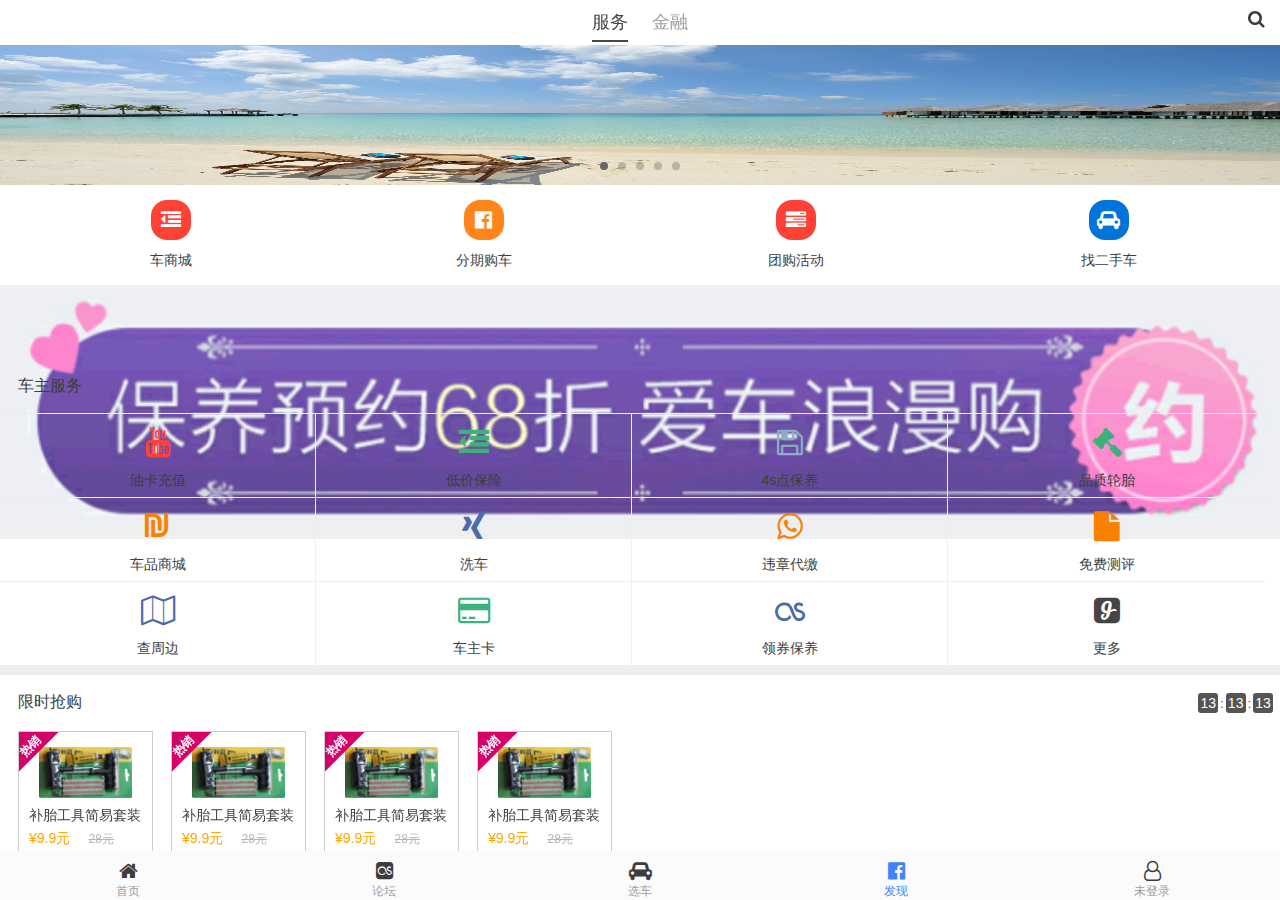
<file: index.html>
<!DOCTYPE html>
<html lang="en">
<head>
    <meta charset="UTF-8">
    <meta name="viewport" content="width=device-width,initial-scale=1,maximum-scale=1,user-scalable=no">
    <title></title>
    <link type="text/css" rel="stylesheet" href="Content/css/bootstrap.min.css">
    <link type="text/css" rel="stylesheet" href="Content/css/swiper.min.css">
    <link type="text/css" rel="stylesheet" href="Content/css/font-awesome.min.css">
    <link type="text/css" rel="stylesheet" href="Content/css/reset.css">
    <link type="text/css" rel="stylesheet" href="Content/css/common.css">
    <link type="text/css" rel="stylesheet" href="Content/css/style.css">
</head>
<body ng-app="app">
    <header class="header">
        <div class="tab">
            <a ui-sref="tab" class="on">服务</a>
            <a ui-sref="jin">金融</a>
        </div>
        <i class="fa fa-search"></i>
    </header>
    <section class="main">
        <div class="banner">
            <div class="swiper-container">
                <div class="swiper-wrapper">
                    <div class="swiper-slide">
                        <img src="Content/images/banner_1.jpg" alt="">
                    </div>
                    <div class="swiper-slide">
                        <img src="Content/images/banner_2.jpg" alt="">
                    </div>
                    <div class="swiper-slide">
                        <img src="Content/images/banner_3.jpg" alt="">
                    </div>
                    <div class="swiper-slide">
                        <img src="Content/images/banner_4.jpg" alt="">
                    </div>
                    <div class="swiper-slide">
                        <img src="Content/images/banner_5.jpg" alt="">
                    </div>
                </div>
                <div class="swiper-pagination"></div>
            </div>
        </div>
        <ul class="list1">
            <li>
                <b class="bg-danger"><i class="fa fa-dedent"></i></b>
                <span>车商城</span>
            </li>
            <li>
                <b class="bg-orange"><i class="fa fa-facebook-official"></i></b>
                <span>分期购车</span>
            </li>
            <li>
                <b class="bg-danger"><i class="fa fa-tasks"></i></b>
                <span>团购活动</span>
            </li>
            <li>
                <b class="bg-blue"><i class="fa fa-car"></i></b>
                <span>找二手车</span>
            </li>
        </ul>
        <div class="maintenance">
            <div class="imgs">
                <img src="Content/images/service.gif" alt="">
            </div>
        </div>
        <div class="owners">
            <h3>车主服务</h3>
            <ul class="list2">
                <li>
                    <i class="fa fa-youtube text-red"></i>
                    <span>油卡充值</span>
                </li>
                <li>
                    <i class="fa fa-dedent text-green"></i>
                    <span>低价保险</span>
                </li>
                <li>
                    <i class="fa fa-save text-light-blue"></i>
                    <span>4s点保养</span>
                </li>
                <li class="bdr0">
                    <i class="fa fa-legal text-green"></i>
                    <span>品质轮胎</span>
                </li>
                <li>
                    <i class="fa fa-sheqel text-orange"></i>
                    <span>车品商城</span>
                </li>
                <li>
                    <i class="fa fa-xing text-high-blue"></i>
                    <span>洗车</span>
                </li>
                <li>
                    <i class="fa fa-whatsapp text-orange"></i>
                    <span>违章代缴</span>
                </li>
                <li class="bdr0">
                    <i class="fa fa-file text-orange"></i>
                    <span>免费测评</span>
                </li>
                <li>
                    <i class="fa fa-map-o text-high-blue"></i>
                    <span>查周边</span>
                </li>
                <li >
                    <i class="fa fa-credit-card text-green"></i>
                    <span>车主卡</span>
                </li>

                <li>
                    <i class="fa fa-lastfm text-high-blue"></i>
                    <span>领券保养</span>
                </li>
                <li class="bdr0">
                    <i class="fa fa-glide text-gray"></i>
                    <span>更多</span>
                </li>
            </ul>
        </div>
        <div class="xian">
           <div class="title">
               <h3>限时抢购</h3>
               <div class="right1">
                   <span>13</span>:<span>13</span>:<span>13</span>
               </div>
           </div>
            <div class="hot myiscroll">
                <div class="hot-box">
                    <dl>
                        <b><span>热销</span></b>
                        <dt><img src="Content/images/hot_1.gif" alt=""></dt>
                        <dd>
                            <h3>补胎工具简易套装</h3>
                            <em>&yen;9.9元</em> <span>28元</span>
                        </dd>
                    </dl>
                    <dl>
                        <b><span>热销</span></b>
                        <dt><img src="Content/images/hot_1.gif" alt=""></dt>
                        <dd>
                            <h3>补胎工具简易套装</h3>
                            <em>&yen;9.9元</em> <span>28元</span>
                        </dd>
                    </dl>
                    <dl>
                        <b><span>热销</span></b>
                        <dt><img src="Content/images/hot_1.gif" alt=""></dt>
                        <dd>
                            <h3>补胎工具简易套装</h3>
                            <em>&yen;9.9元</em> <span>28元</span>
                        </dd>
                    </dl>
                    <dl>
                        <b><span>热销</span></b>
                        <dt><img src="Content/images/hot_1.gif" alt=""></dt>
                        <dd>
                            <h3>补胎工具简易套装</h3>
                            <em>&yen;9.9元</em> <span>28元</span>
                        </dd>
                    </dl>
                </div>
            </div>
        </div>
        <div class="huo">
            <div class="title">
                <h3>活动专区</h3>
                <div class="more">
                    更多活动<i class="fa fa-angle-right"></i>
                </div>
            </div>
            <div class="huodong clearfix">
                <dl class="col-xs-4">
                    <dd>
                        <em>测身价炫富</em>
                        <span>身价大PK</span>
                    </dd>
                    <dt><img src="Content/images/huo_1.gif" alt=""></dt>
                </dl>
                <dl class="col-xs-4">
                    <dd>
                        <em>测身价炫富</em>
                        <span>身价大PK</span>
                    </dd>
                    <dt><img src="Content/images/huo_1.gif" alt=""></dt>
                </dl>
                <dl class="col-xs-4 bdr0">
                    <dd>
                        <em>测身价炫富</em>
                        <span>身价大PK</span>
                    </dd>
                    <dt><img src="Content/images/huo_1.gif" alt=""></dt>
                </dl>
            </div>
        </div>
        <div class="cai">

            <ui-view></ui-view>
        </div>
    </section>
    <footer class="footer">
        <ul class="list3">
            <li>
                <i class="fa fa-home"></i>
                <span>首页</span>
            </li>
            <li>
                <i class="fa fa-lastfm-square"></i>
                <span>论坛</span>
            </li>
            <li>
                <i class="fa fa-car"></i>
                <span>选车</span>
            </li>
            <li class="active">
                <i class="fa fa-facebook-official"></i>
                <span>发现</span>
            </li>
            <li>
                <i class="fa fa-user-o"></i>
                <span>未登录</span>
            </li>
        </ul>
    </footer>

    <script type="text/javascript" src="Content/js/jquery-1.8.3.min.js"></script>
    <script type="text/javascript" src="Content/js/swiper.min.js"></script>
    <script type="text/javascript" src="Content/js/iscroll.js"></script>
    <script type="text/javascript" src="Content/angular/angular.min.js"></script>
    <script type="text/javascript" src="Content/angular/angular-ui-router.min.js"></script>

    <script type="text/javascript" src="App/app.js"></script>

    <script type="text/javascript" src="App/Service/ajaxServer.js"></script>
    <script type="text/javascript" src="App/Service/tabServer.js"></script>

    <script type="text/javascript" src="App/Controller/tabController.js"></script>

    <script type="text/javascript" src="App/Directive/tabDirective.js"></script>

    <script type="text/javascript">
        var swiper=new Swiper(".swiper-container",{
            autoplay:1000,
            loop:true,
            pagination:".swiper-pagination",
            paginationClickable:true,
            autoplayDisableOnInteraction:false
        });
        var myIscroll=null;
        setTimeout(function(){
            myIscroll=new IScroll(".myiscroll",{
                scrollX:true
            })
        },0)
    </script>
</body>
</html>
</file>
<file: Content/css/common.css>
/*
* @description:Common usage Styles
* @author:HaoNan
* @update:HaoNan (2015-08-1 8:30)
*/
@-webkit-viewport {
    width: device-width;
}

@-moz-viewport {
    width: device-width;
}

@-ms-viewport {
    width: device-width;
}

@-o-viewport {
    width: device-width;
}

@viewport {
    width: device-width;
}

body {
    font-family: "Microsoft Yahei", Helvetica, Arial, sans-serif;
    color: #3b3d3e;
}

a {
    color: #666;
}

a:hover, a:focus {
    color: #666;
    text-decoration: none;
}

.block {
    display: block;
}

.float-left {
    float: left;
}

.float-right {
    float: right;
}

.float-none {
    float: none;
}

.margin-center {
    margin-left: auto;
    margin-right: auto;
    display: table;
    width: auto;
}

.text-justify {
    text-align: justify;
}

.text-underline {
    text-decoration: underline;
}

.text-top {
    vertical-align: top;
}

.text-middle {
    vertical-align: middle;
}

.text-bottom {
    vertical-align: bottom;
}

.text-nobr {
    white-space: nowrap;
    overflow: hidden;
    text-overflow: ellipsis;
}

.text-nowrap {
    display: -webkit-box;
    overflow: hidden;
    text-overflow: ellipsis;
    -webkit-box-orient: vertical;
    -webkit-line-clamp: 2;
}

.f0 {
    font-size: 0;
}

.f9 {
    font-size: .09rem;
}

.f10 {
    font-size: .1rem;
}

.f12 {
    font-size: .12rem;
}

.f14 {
    font-size: .14rem;
}

.f16 {
    font-size: .16rem;
}

.f18 {
    font-size: .18rem;
}

.f20 {
    font-size: .2rem;
}

.f24 {
    font-size: .24rem;
}

.f26 {
    font-size: .26rem;
}

.f32 {
    font-size: .32rem;
}

.f36 {
    font-size: .36rem;
}

.pos-relative {
    position: relative;
}

.pos-absolute {
    position: absolute;
}

.pos-static {
    position: static;
}

.text-dark {
    color: #000;
}

.text-light-dark {
    color: #666;
}

.text-jet-dark {
    color: #333;
}

.text-white, a.text-white {
    color: #fff;
}

.text-red, a.text-red {
    color: #ff4136;
}

.text-light-red, a.text-light-red {
    color: #f74d4d;
}

.text-green, a.text-green {
    color: #3AB279;
}

.text-highlight-blue, a.text-highlight-blue {
    color: #5badab;
}

.text-high-blue, a.text-high-blue {
    color: #4c6aae;
}

a.text-light-blue, .text-light-blue {
    color: #89afc3;
}

.text-orange, a.text-orange {
    color: #fa8100;
}

.text-dark-orange {
    color: #ff7200;
}

.text-gray, a.text-gray {
    color: #454545;
}

.text-light-gray {
    color: #a3a3a3;
}

.txt-idt1 {
    text-indent: 1rem;
}

.txt-idt2 {
    text-indent: 2rem;
}

.n {
    font-weight: normal;
    font-style: normal;
}

.b {
    font-weight: bold;
}

.i {
    font-style: italic;
}

.wf {
    width: 100%;
}

.hf {
    height: 100%;
}

.nowrap {
    white-space: nowrap;
}

.bk {
    word-wrap: break-word;
}

.rel {
    position: relative;
}

.abs {
    position: absolute;
}

.bg-navy {
    background-color: #001f3f;
}

.bg-blue {
    background-color: #0074d9;
}

.bg-aqua {
    background-color: #7fdbff;
}

.bg-teal {
    background-color: #39cccc;
}

.bg-olive {
    background-color: #3d9970;
}

.bg-green {
    background-color: #2ecc40;
}

.bg-lime {
    background-color: #01ff70;
}

.bg-yellow {
    background-color: #ffdc00;
}

.bg-orange {
    background-color: #ff851b;
}

.bg-danger {
    background-color: #ff4136;
}

.bg-fuchsia {
    background-color: #f012be;
}

.bg-purple {
    background-color: #b10dc9;
}

.bg-maroon {
    background-color: #85144b;
}

.bg-white {
    background-color: #ffffff;
}

.bg-gray {
    background-color: #aaaaaa;
}

.bg-light-gray {
    background-color: #f0efed;
}

.bg-silver {
    background-color: #dddddd;
}

.bg-black {
    background-color: #111111;
}

.bg-white {
    background-color: #fff;
}

.bg-none {
    background-image: none !important;
}

.bgfb {
    background-color: #fbfbfb;
}

.bgf5 {
    background-color: #f5f5f5;
}

.bgf0 {
    background-color: #f0f0f0;
}

.bgeb {
    background-color: #ebebeb;
}

.bge0 {
    background-color: #e0e0e0;
}

.bd1 {
    border: 1px solid #ddd;
}

.bd2 {
    border: 2px solid #ddd;
}

.bd3 {
    border: 3px solid #ddd;
}

.bd0 {
    border-width: 0;
}

.bdl0 {
    border-left: 0 !important;
}

.bdt1 {
    border-top: 1px solid #ccc;
}

.bdr1 {
    border-right: 1px solid #ccc;
}

.bdl1 {
    border-left: 1px solid #ccc;
}

.bdb1 {
    border-bottom: 1px solid #eee;
}
.bdr0{
    border-right:none;
}
.ml0 {
    margin-left: 0;
}

.mr0 {
    margin-right: 0;
}

.mt0 {
    margin-top: 0;
}

.mb0 {
    margin-bottom: 0;
}

.pl0 {
    padding-left: 0;
}

.pr0 {
    padding-right: 0;
}

.pt0 {
    padding-top: 0;
}

.pb0 {
    padding-bottom: 0;
}

.mlf3 {
    margin-left: -3px;
}

.mlf5 {
    margin-left: -5px;
}

.mlf10 {
    margin-left: -10px;
}

.mrf15 {
    margin-right: -15px;
}

.mlrf15 {
    margin-left: -15px !important;
    margin-right: -15px !important;
}

.mtf3 {
    margin-top: -3px;
}

.mtf5 {
    margin-top: -5px;
}

.mtf10 {
    margin-top: -10px;
}

.mtf15 {
    margin-top: -15px;
}

.mt3 {
    margin-top: 3px;
}

.mt5 {
    margin-top: 5px;
}

.mt10 {
    margin-top: 10px;
}

.mt15 {
    margin-top: 15px;
}

.mt20 {
    margin-top: 20px;
}

.mt25 {
    margin-top: 25px;
}

.mt30 {
    margin-top: 30px;
}

.mt35 {
    margin-top: 35px;
}

.mt50 {
    margin-top: 50px;
}

.mb3 {
    margin-bottom: 3px;
}

.mb5 {
    margin-bottom: 5px;
}

.mb10 {
    margin-bottom: 10px;
}

.mb15 {
    margin-bottom: 15px;
}

.mb20 {
    margin-bottom: 20px;
}

.ml3 {
    margin-left: 3px;
}

.ml5 {
    margin-left: 5px;
}

.ml10 {
    margin-left: 10px;
}

.ml15 {
    margin-left: 15px;
}

.ml20 {
    margin-left: 20px;
}

.mr3 {
    margin-right: 3px;
}

.mr5 {
    margin-right: 5px;
}

.mr10 {
    margin-right: 10px;
}

.mr15 {
    margin-right: 15px;
}

.mr20 {
    margin-right: 20px;
}

.mr30 {
    margin-right: 30px;
}

.mr50 {
    margin-right: 50px;
}

.mlr1 {
    margin-left: 1px;
    margin-right: 1px;
}

.mlr3 {
    margin-left: 3px;
    margin-right: 3px;
}

.mlr5 {
    margin-left: 5px;
    margin-right: 5px;
}

.mlr10 {
    margin-left: 10px;
    margin-right: 10px;
}

.p1 {
    padding: 1px;
}

.p3 {
    padding: 3px;
}

.p5 {
    padding: 5px;
}

.p10 {
    padding: 10px;
}

.pt3 {
    padding-top: 3px;
}

.pt5 {
    padding-top: 5px;
}

.pt10 {
    padding-top: 10px;
}

.pt15 {
    padding-top: 15px;
}

.pt20 {
    padding-top: 20px;
}

.pt30 {
    padding-top: 30px;
}

.pt50 {
    padding-top: 50px;
}

.pb3 {
    padding-bottom: 3px;
}

.pb5 {
    padding-bottom: 5px;
}

.pb10 {
    padding-bottom: 10px;
}

.pb15 {
    padding-bottom: 15px;
}

.pb20 {
    padding-bottom: 20px;
}

.pb30 {
    padding-bottom: 30px;
}

.pb50 {
    padding-bottom: 50px;
}

.pl3 {
    padding-left: 3px;
}

.pl5 {
    padding-left: 5px;
}

.pl10 {
    padding-left: 10px !important;
}

.pl15 {
    padding-left: 15px;
}

.pl20 {
    padding-left: 20px;
}

.pl25 {
    padding-left: 25px;
}

.pl30 {
    padding-left: 30px;
}

.pr3 {
    padding-right: 3px;
}

.pr5 {
    padding-right: 5px;
}

.pr10 {
    padding-right: 10px !important;
}

.pr15 {
    padding-right: 15px;
}

.pr20 {
    padding-right: 20px;
}

.pr30 {
    padding-right: 30px;
}

.pr50 {
    padding-right: 50px;
}

.swiper-pagination-bullet-active {
    background-color: #666;
}

/*# sourcremappingURL=common.css.map */
</file>
<file: Content/css/style.css>
body {
  font-size: .12rem;
  position: absolute;
  top: 0;
  bottom: 0;
  width: 100%;
  display: flex;
  -webkit-flex-direction: column; }

.header {
  height: .45rem;
  position: relative; }
  .header .tab {
    text-align: center;
    line-height: .45rem; }
    .header .tab a {
      font-size: .18rem;
      margin: 0 .1rem;
      color: #9D9D9D; }
    .header .tab .on {
      color: #474747;
      border-bottom: 2px solid #474747;
      padding-bottom: .08rem; }
  .header i {
    position: absolute;
    top: .1rem;
    right: .15rem;
    font-size: .18rem; }

.main {
  overflow-y: scroll;
  -webkit-flex: 1;
  background: #eee; }
  .main .banner {
    height: 1.4rem; }
    .main .banner .swiper-container {
      width: 100%;
      height: 100%; }
      .main .banner .swiper-container .swiper-wrapper {
        width: 100%;
        height: 100%; }
        .main .banner .swiper-container .swiper-wrapper .swiper-slide img {
          width: 100%;
          height: 100%; }
  .main .list1 {
    background: #fff;
    display: -webkit-flex;
    padding: .15rem; }
    .main .list1 li {
      -webkit-flex: 1;
      text-align: center; }
      .main .list1 li b {
        width: 40px;
        height: 40px;
        border-radius: 40%;
        display: inline-block; }
        .main .list1 li b i {
          text-align: center;
          line-height: 40px;
          color: #fff;
          font-size: .2rem; }
      .main .list1 li span {
        display: block;
        margin-top: .1rem;
        font-size: .14rem; }
  .main .maintenance {
    height: .74rem; }
    .main .maintenance .imgs img {
      width: 100%;
      height: 100%; }
  .main .owners {
    background: #fff; }
    .main .owners h3 {
      padding: .18rem;
      font-size: .16rem; }
    .main .owners .list2 {
      display: -webkit-flex;
      -webkit-flex-wrap: wrap; }
      .main .owners .list2 li {
        width: 24.7%;
        height: .84rem;
        text-align: center;
        border-top: 1px solid #eee;
        border-right: 1px solid #eee; }
        .main .owners .list2 li i {
          font-size: .3rem;
          padding: .13rem 0; }
        .main .owners .list2 li span {
          display: block;
          font-size: .14rem; }
      .main .owners .list2 .bdr0 {
        border-right: none; }
  .main .xian {
    margin-top: .1rem;
    background: #fff; }
    .main .xian .title {
      padding: .18rem .05rem .18rem .18rem;
      clear: both; }
      .main .xian .title h3 {
        font-size: .16rem;
        float: left; }
      .main .xian .title .right1 {
        float: right; }
        .main .xian .title .right1 span {
          width: 20px;
          height: 20px;
          background: #555;
          display: inline-block;
          text-align: center;
          line-height: 20px;
          font-size: .14rem;
          color: #fff;
          margin: 0 2px;
          border-radius: 3px; }
    .main .xian .hot {
      width: 100%;
      background: #fff;
      clear: both;
      height: 1.7rem;
      overflow: hidden; }
      .main .xian .hot .hot-box {
        width: 200%; }
        .main .xian .hot .hot-box dl {
          width: 1.35rem;
          height: 1.3rem;
          border: 1px solid #ccc;
          margin-left: .18rem;
          margin-top: .18rem;
          position: relative;
          float: left; }
          .main .xian .hot .hot-box dl b {
            width: 0;
            height: 0;
            border: 28px solid #D5006A;
            border-color: transparent;
            border-bottom-color: #D5006A;
            position: absolute;
            left: -28px;
            top: -28px;
            transform: rotate(-45deg); }
            .main .xian .hot .hot-box dl b span {
              width: 40px;
              color: #fff;
              display: inline-block;
              margin-left: -14px;
              margin-top: .1rem; }
          .main .xian .hot .hot-box dl dt {
            width: 70%;
            height: auto;
            margin-left: 15%;
            margin-top: 15px; }
            .main .xian .hot .hot-box dl dt img {
              width: 100%;
              height: 100%; }
          .main .xian .hot .hot-box dl dd h3 {
            padding-top: .1rem;
            font-size: .14rem;
            padding-left: .1rem; }
          .main .xian .hot .hot-box dl dd em {
            color: orange;
            padding-left: .1rem;
            font-size: .14rem;
            font-style: normal;
            padding-top: .05rem;
            display: inline-block; }
          .main .xian .hot .hot-box dl dd span {
            margin-left: .15rem;
            text-decoration: line-through;
            color: #B6B6B6; }
  .main .huo {
    margin-top: .1rem;
    background: #fff; }
    .main .huo .title {
      padding: .18rem; }
      .main .huo .title h3 {
        font-size: .16rem;
        float: left; }
      .main .huo .title .more {
        float: right;
        color: #9D9D9D;
        font-size: .16rem; }
        .main .huo .title .more i {
          margin-left: .1rem;
          font-size: .2rem; }
    .main .huo .huodong {
      clear: both;
      padding-top: .18rem;
      background: #fff;
      height: auto; }
      .main .huo .huodong dl {
        border-top: 1px solid #ccc;
        border-right: 1px solid #ccc;
        background: #fff; }
        .main .huo .huodong dl dd {
          margin-top: .1rem; }
          .main .huo .huodong dl dd em {
            font-size: .15rem;
            font-style: normal;
            color: #474747; }
          .main .huo .huodong dl dd span {
            display: block;
            font-size: .14rem;
            color: #FB5401; }
        .main .huo .huodong dl dt {
          width: 100%;
          height: auto; }
          .main .huo .huodong dl dt img {
            width: 100%;
            height: 100%; }
      .main .huo .huodong .bdr0 {
        border-right: 0; }
  .main .cai {
    margin-top: .1rem;
    background: #fff; }
    .main .cai .title {
      padding: .18rem; }
      .main .cai .title h3 {
        font-size: .16rem;
        float: left; }
      .main .cai .title .more {
        float: right;
        color: #9D9D9D;
        font-size: .16rem; }
        .main .cai .title .more i {
          margin-left: .1rem;
          font-size: .2rem; }
    .main .cai .car {
      padding-top: .18rem;
      background: #fff; }
      .main .cai .car dl {
        background: #fff;
        border-top: 1px solid #ccc;
        border-right: 1px solid #ccc; }
        .main .cai .car dl dt {
          width: 100%;
          height: 100%;
          margin: 20px 0; }
          .main .cai .car dl dt img {
            width: 100%;
            height: 100%; }
        .main .cai .car dl dd {
          padding-bottom: .2rem; }
          .main .cai .car dl dd b {
            font-size: .14rem;
            display: block; }
          .main .cai .car dl dd em {
            font-style: normal;
            margin-top: .13rem;
            display: block;
            font-size: .13rem; }
          .main .cai .car dl dd .yuan {
            color: orange;
            font-size: .14rem;
            margin-top: 0.13rem;
            display: inline-block; }
          .main .cai .car dl dd .money {
            margin-left: .1rem;
            text-decoration: line-through;
            color: #E6E6E6; }
      .main .cai .car .brd0 {
        border-right: 0; }

.footer {
  height: .49rem;
  background: #fbfbfb; }
  .footer .list3 {
    display: -webkit-flex; }
    .footer .list3 li {
      -webkit-flex: 1;
      text-align: center; }
      .footer .list3 li i {
        font-size: .2rem;
        margin-top: .1rem; }
      .footer .list3 li span {
        display: block;
        font-size: .12rem;
        color: #9D9D9D; }
    .footer .list3 .active {
      color: #4183FF; }
      .footer .list3 .active span {
        color: #4183FF; }

/*# sourceMappingURL=style.css.map */
</file>
